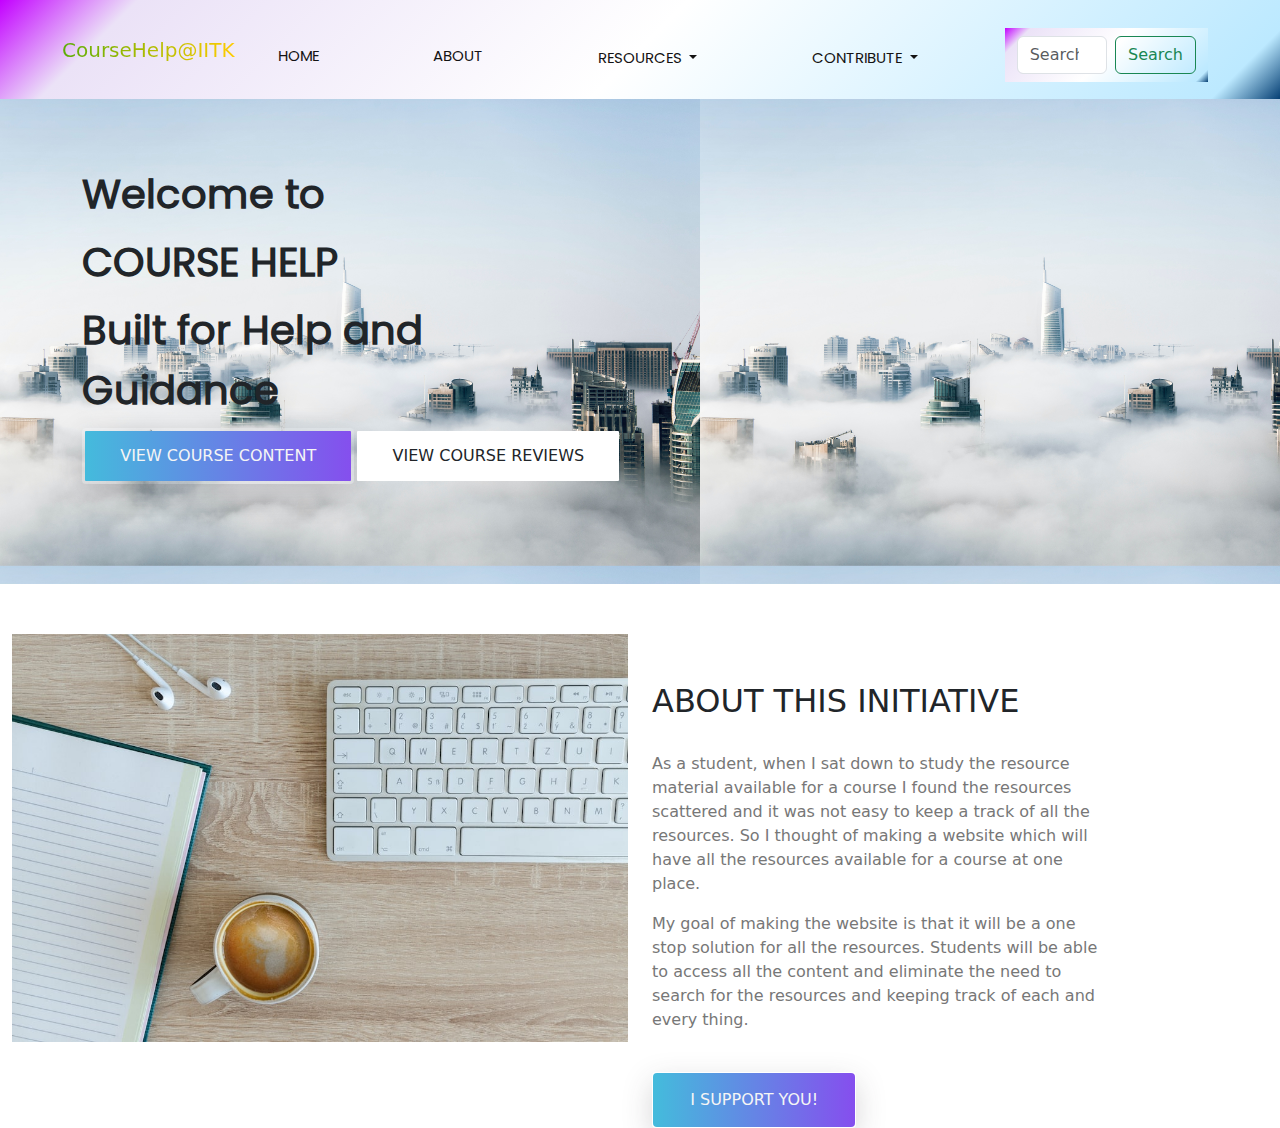
<file: index.html>
<!DOCTYPE html>
<html lang="en">

<head>
    <meta charset="UTF-8">
    <meta name="viewport" content="width=device-width, initial-scale=1.0">
    <title>Course Help</title>
    <!--bootstrap file-->
    <link type="text/css" rel="stylesheet" href="css/bootstrap.min.css">

    <!--fontawesome file-->
    <link type="text/css" rel="stylesheet" href="css/all.min.css">

    <!-- owl-carousel css file -->


    <!--custom css file-->
    <link type="text/css" rel="stylesheet" href="css/style.css">
</head>

<body>
    <!-- ================Start Header==================-->
    <header class="header_area">
        <div class="main-menu">
            <nav class="navbar navbar-expand-lg bg-body-tertiary">
                <div class="container-fluid">
                    <a class="navbar-brand" href="#">CourseHelp@IITK</a>
                    <button class="navbar-toggler" type="button" data-bs-toggle="collapse" data-bs-target="#navbarNav"
                        aria-controls="navbarNav" aria-expanded="false" aria-label="Toggle navigation">
                        <span class="navbar-toggler-icon"></span>
                    </button>
                    <div class="collapse navbar-collapse" id="navbarNav">
                        <div class="me-auto">
                        </div>
                        <ul class="navbar-nav">
                            <li class="nav-item">
                                <a class="nav-link active" aria-current="page" href="index.html">Home</a>
                            </li>
                            <li class="nav-item">
                                <a class="nav-link" href="#about">About</a>
                            </li>
                            <li class="nav-item dropdown">
                                <a class="nav-link dropdown-toggle" href="#dropdownMenuButton1" role="button" data-bs-toggle="dropdown" aria-expanded="false">
                                  Resources
                                </a>
                                <ul class="dropdown-menu" id="dropdownMenuButton1">
                                    <li><a class="dropdown-item" href="./html/course_content.html">Course Content</a></li>
                                    <li><a class="dropdown-item" href="./html/course_review.html">Course Review</a></li>
                                </ul>
                            </li>
                            <li class="nav-item dropdown">
                                <a class="nav-link dropdown-toggle" href="#dropdownMenuButton2" role="button" data-bs-toggle="dropdown" aria-expanded="false">
                                  Contribute
                                </a>
                                <ul class="dropdown-menu" id="dropdownMenuButton2">
                                    <li><a class="dropdown-item" href="./html/reviewform.html">Add Resources</a></li>
                                    <li><a class="dropdown-item" href="./html/addform.html">Add content</a></li>
                                </ul>
                            </li>
                            <li class="nav-item">
                                <nav class="navbar bg-body-tertiary">
                                    <div class="container-fluid">
                                        <form class="d-flex" role="search">
                                            <input class="form-control me-2" type="search" placeholder="Search" aria-label="Search">
                                            <button class="btn btn-outline-success" type="submit">Search</button>
                                        </form>
                                    </div>
                                </nav>
                            </li>
                        </ul>
                    </div>
                </div>
            </nav>
        </div>
    </header>
    <!-- ================End Header==================-->
    <!-- ================Start Main==================-->
    <main>
    <section class="site-banner">
        <div class="container">
            <div class="row">
                <div class="ml-auto">
                </div>
                <div class="col-lg-6 col-md-12 site-title">
                    <h3 class="title-text">Welcome to</h3>
                    <h1 class="title-text text-uppercase">Course Help</h1>
                    <h4 class="title-text">Built for Help and Guidance</h4>
                    <div class="site-buttons">
                        <div class="d-flex flex-row flex-wrap">
                            <a href="./html/course_content.html"><button type="button" class="btn button primary-button mr-4 text-uppercase">View Course Content</button></a>
                            <a href="./html/course_review.html"><button type="button" class="btn button secondary-button text-uppercase">View Course Reviews</button></a>
                        </div>
                    </div>
                </div>
                <div class="col-lg-6 col-md-12 banner-image">
                    <!-- <img src="./img/banner/banner-image.png" alt="banner-img" class="img-fluid"> -->
                </div>
            </div>
        </div>
    </section>
    <section class="about-area" id="about">
        <div class="container-fluid">
            <div class="row">
                <div class="col-lg-6 col-md-12">
                    <div class="about-image">
                        <img src="./img/about.jpg" alt="About us" class="img-fluid">
                    </div>
                </div>
                <div class="col-lg-6 col-md-12 about-title">
                    <h2 class="text-uppercase pt-5">
                        <span>About</span>
                        <span>this</span>
                        <span>Initiative</span>
                    </h2>
                    <div class="paragraph py-4 w-75">
                        <p class="para">
                            As a student, when I sat down to study the resource material available 
                            for a course I found the resources scattered and it was not easy to keep a track of
                            all the resources. So I thought of making a website which will have all the resources
                            available for a course at one place.
                        </p>
                        <p class="para">
                            My goal of making the website is that it will be a one stop solution for all the resources.
                            Students will be able to access all the content and eliminate the need to search for the resources 
                            and keeping track of each and every thing.
                        </p>
                    </div>
                    <button type="button" class="btn button primary-button text-uppercase" id="support">I support you!</button>
                    <div class="para" id="rpy"></div>
                </div>
            </div>
        </div>
    </section>
    <!-- ================End Main==================-->
    </main>
    

    <!-- Owl-carousel js file -->
    <script src="./js/jquery3.7.0.js"></script>

    <!--  Bootstrap js file  -->
    <script src="./js/bootstrap.min.js"></script>
    <script src="./js/bootstrap.bundle.min.js"></script>


    <!--  custom js file  -->
    <script src="./js/main.js"></script>

    <script src="https://code.jquery.com/jquery-3.5.1.js">  </script>
    <script src="https://cdn.datatables.net/1.13.4/js/jquery.dataTables.min.js">    </script>
    <script src="https://cdn.datatables.net/1.13.4/js/dataTables.bootstrap5.min.js">    </script>
</body>

</html>
</file>
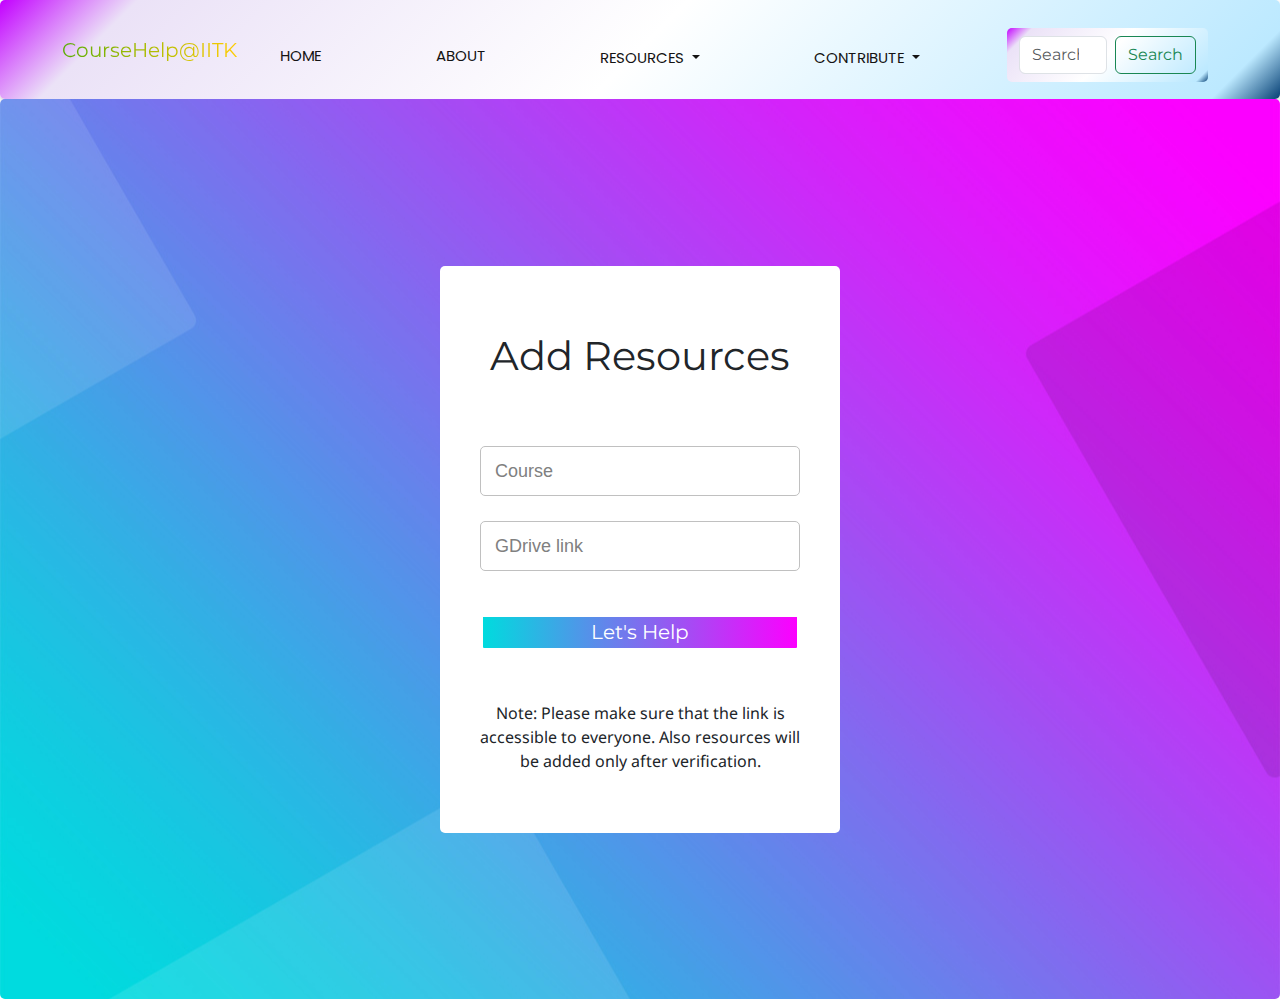
<file: html/addform.html>
<!DOCTYPE html>
<html lang="en">

<head>
    <meta charset="UTF-8">
    <meta name="viewport" content="width=device-width, initial-scale=1.0">
    <title>Course Help</title>
    <!--bootstrap file-->
    <link type="text/css" rel="stylesheet" href="../css/bootstrap.min.css">

    <!--fontawesome file-->
    <link type="text/css" rel="stylesheet" href="../css/all.min.css">

    <!-- owl-carousel css file -->


    <!--custom css file-->
    <link type="text/css" rel="stylesheet" href="../css/style.css">
    <link type="text/css" rel="stylesheet" href="../css/style2.css">

</head>

<body>
    <!-- ================Start Header==================-->
    <header class="header_area">
        <div class="main-menu">
            <nav class="navbar navbar-expand-lg bg-body-tertiary">
                <div class="container-fluid">
                    <a class="navbar-brand" href="#">CourseHelp@IITK</a>
                    <button class="navbar-toggler" type="button" data-bs-toggle="collapse" data-bs-target="#navbarNav"
                        aria-controls="navbarNav" aria-expanded="false" aria-label="Toggle navigation">
                        <span class="navbar-toggler-icon"></span>
                    </button>
                    <div class="collapse navbar-collapse" id="navbarNav">
                        <div class="me-auto"></div>
                        <ul class="navbar-nav">
                            <li class="nav-item">
                                <a class="nav-link active" aria-current="page" href="../index.html">Home</a>
                            </li>
                            <li class="nav-item">
                                <a class="nav-link" href="../index.html">About</a>
                            </li>
                            <li class="nav-item dropdown">
                                <a class="nav-link dropdown-toggle" href="#dropdownMenuButton1" role="button" data-bs-toggle="dropdown" aria-expanded="false">
                                  Resources
                                </a>
                                <ul class="dropdown-menu" id="dropdownMenuButton1">
                                    <li><a class="dropdown-item" href="./course_content.html">Course Content</a></li>
                                    <li><a class="dropdown-item" href="./course_review.html">Course Review</a></li>
                                </ul>
                            </li>
                            <li class="nav-item dropdown">
                                <a class="nav-link dropdown-toggle" href="#dropdownMenuButton2" role="button" data-bs-toggle="dropdown" aria-expanded="false">
                                  Contribute
                                </a>
                                <ul class="dropdown-menu" id="dropdownMenuButton2">
                                    <li><a class="dropdown-item" href="./reviewform.html">Add Review</a></li>
                                    <li><a class="dropdown-item" href="./addform.html">Add content</a></li>
                                </ul>
                            </li>
                            <li class="nav-item">
                                <nav class="navbar bg-body-tertiary">
                                    <div class="container-fluid">
                                        <form class="d-flex" role="search">
                                            <input class="form-control me-2" type="search" placeholder="Search" aria-label="Search">
                                            <button class="btn btn-outline-success" type="submit">Search</button>
                                        </form>
                                    </div>
                                </nav>
                            </li>
                        </ul>
                    </div>
                </div>
            </nav>
        </div>
    </header>

    <main class="logform">
        <div class="container">
            <header>Add Resources</header>
            <form>
               <div class="input-field">
                  <input type="text" required>
                  <label>Course</label>
               </div>
               <div class="input-field">
                <input type="text" required>
                <label>GDrive link</label>
               </div>
               <div class="button">
                  <div class="inner"></div>
                  <button>Let's Help</button>
               </div>
               <div class="signup">
                Note: Please make sure that the link is accessible to everyone.
                Also resources will be added only after verification.
               </div>
            </form>
         </div>
    </main>
    
    <script>
        var input = document.querySelector('.pswrd');
        var show = document.querySelector('.show');
        show.addEventListener('click', active);
        function active(){
          if(input.type === "password"){
            input.type = "text";
            show.style.color = "#1DA1F2";
            show.textContent = "HIDE";
          }else{
            input.type = "password";
            show.textContent = "SHOW";
            show.style.color = "#111";
          }
        }
     </script>

<!-- Owl-carousel js file -->
<script src="../js/jquery3.7.0.js"></script>

<!--  Bootstrap js file  -->
<script src="../js/bootstrap.min.js"></script>
<script src="../js/bootstrap.bundle.min.js"></script>


<!--  custom js file  -->
<script src="../js/main.js"></script>

<script src="https://code.jquery.com/jquery-3.5.1.js">  </script>
<script src="https://cdn.datatables.net/1.13.4/js/jquery.dataTables.min.js">    </script>
<script src="https://cdn.datatables.net/1.13.4/js/dataTables.bootstrap5.min.js">    </script>
</body>

</html>
</file>
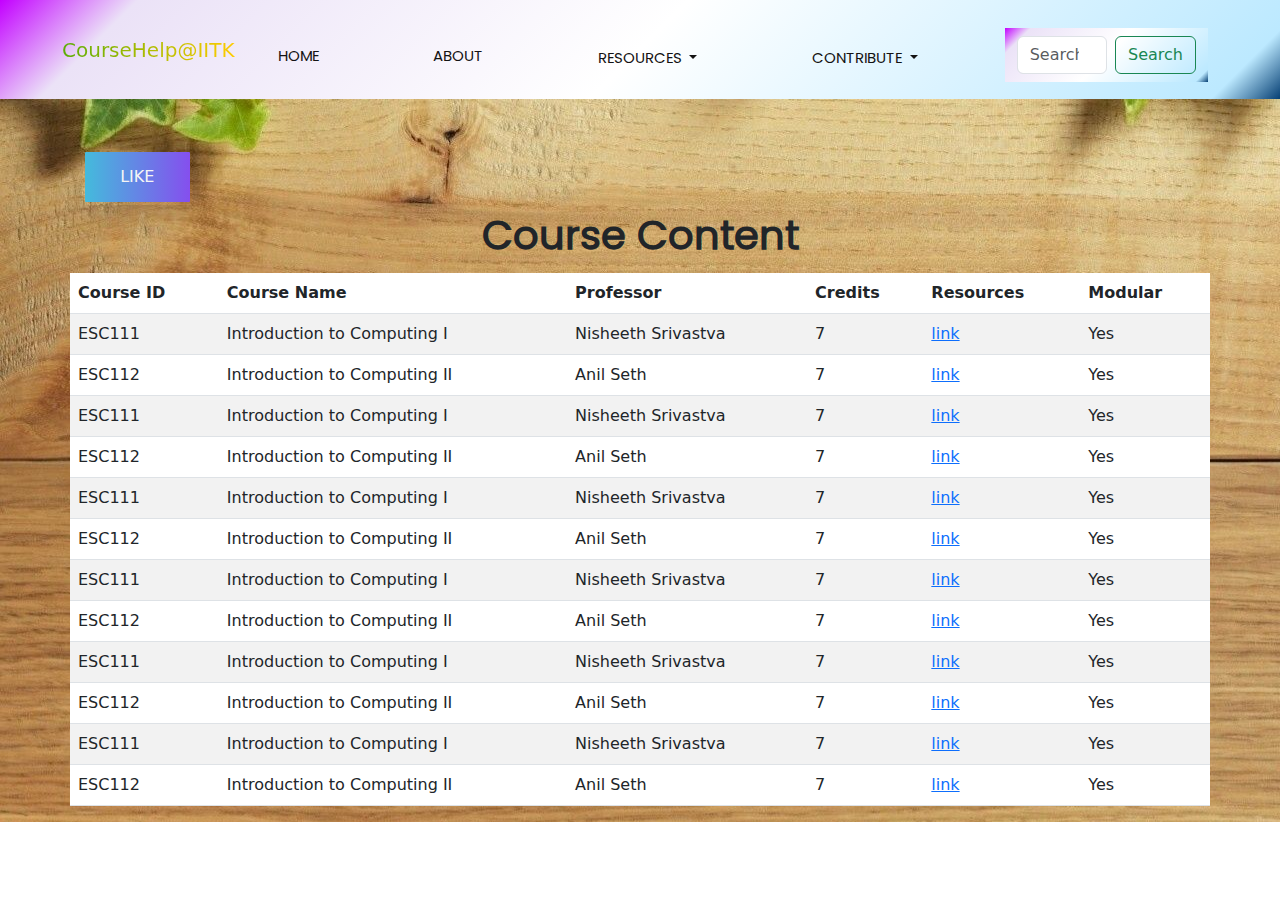
<file: html/course_content.html>
<!DOCTYPE html>
<html lang="en">

<head>
    <meta charset="UTF-8">
    <meta name="viewport" content="width=device-width, initial-scale=1.0">
    <title>Course Help</title>
    <!--bootstrap file-->
    <link type="text/css" rel="stylesheet" href="../css/bootstrap.min.css">

    <!--fontawesome file-->
    <link type="text/css" rel="stylesheet" href="../css/all.min.css">

    <!-- owl-carousel css file -->


    <!--custom css file-->
    <link type="text/css" rel="stylesheet" href="../css/style.css">
</head>

<body>
    <!-- ================Start Header==================-->
    <header class="header_area">
        <div class="main-menu">
            <nav class="navbar navbar-expand-lg bg-body-tertiary">
                <div class="container-fluid">
                    <a class="navbar-brand" href="#">CourseHelp@IITK</a>
                    <button class="navbar-toggler" type="button" data-bs-toggle="collapse" data-bs-target="#navbarNav"
                        aria-controls="navbarNav" aria-expanded="false" aria-label="Toggle navigation">
                        <span class="navbar-toggler-icon"></span>
                    </button>
                    <div class="collapse navbar-collapse" id="navbarNav">
                        <div class="me-auto"></div>
                        <ul class="navbar-nav">
                            <li class="nav-item">
                                <a class="nav-link active" aria-current="page" href="../index.html">Home</a>
                            </li>
                            <li class="nav-item">
                                <a class="nav-link" href="../index.html">About</a>
                            </li>
                            <li class="nav-item dropdown">
                                <a class="nav-link dropdown-toggle" href="#dropdownMenuButton1" role="button" data-bs-toggle="dropdown" aria-expanded="false">
                                  Resources
                                </a>
                                <ul class="dropdown-menu" id="dropdownMenuButton1">
                                    <li><a class="dropdown-item" href="./course_content.html">Course Content</a></li>
                                    <li><a class="dropdown-item" href="./course_review.html">Course Review</a></li>
                                </ul>
                            </li>
                            <li class="nav-item dropdown">
                                <a class="nav-link dropdown-toggle" href="#dropdownMenuButton2" role="button" data-bs-toggle="dropdown" aria-expanded="false">
                                  Contribute
                                </a>
                                <ul class="dropdown-menu" id="dropdownMenuButton2">
                                    <li><a class="dropdown-item" href="./reviewform.html">Add Review</a></li>
                                    <li><a class="dropdown-item" href="./addform.html">Add content</a></li>
                                </ul>
                            </li>
                            <li class="nav-item">
                                <nav class="navbar bg-body-tertiary">
                                    <div class="container-fluid">
                                        <form class="d-flex" role="search">
                                            <input class="form-control me-2" type="search" placeholder="Search" aria-label="Search">
                                            <button class="btn btn-outline-success" type="submit">Search</button>
                                        </form>
                                    </div>
                                </nav>
                            </li>
                        </ul>
                    </div>
                </div>
            </nav>
        </div>
    </header>
    <!-- ================End Header==================-->

    <!-- ================Start Main==================-->
    <main class="backg">
    <div class="container">
        <button type="button" class="btn button primary-button text-uppercase" id="support">Like</button>
        <div class="para" id="rpy"></div>
        <h1 class="text-center title-text">Course Content</h1>
        <div class="row">
            <table id="example1" class="table table-striped" style="width:100%">
                <thead>
                    <tr>
                        <th>Course ID</th>
                        <th>Course Name</th>
                        <th>Professor</th>
                        <th>Credits</th>
                        <th>Resources</th>
                        <th>Modular</th>
                    </tr>
                </thead>
                <tbody>
                    <tr>
                        <td>ESC111</td>
                        <td>Introduction to Computing I</td>
                        <td>Nisheeth Srivastva</td>
                        <td>7</td>
                        <td><a href="https://drive.google.com/drive/folders/1PyfFnc3d1KsVi9FopjwUvqTA61QgoZnI?usp=sharing">link</a></td>
                        <td>Yes</td>
                    </tr>
                    <tr>
                        <td>ESC112</td>
                        <td>Introduction to Computing II</td>
                        <td>Anil Seth</td>
                        <td>7</td>
                        <td><a href="https://drive.google.com/drive/folders/1PyfFnc3d1KsVi9FopjwUvqTA61QgoZnI?usp=sharing">link</a></td>
                        <td>Yes</td>
                    </tr>
                    <tr>
                        <td>ESC111</td>
                        <td>Introduction to Computing I</td>
                        <td>Nisheeth Srivastva</td>
                        <td>7</td>
                        <td><a href="https://drive.google.com/drive/folders/1PyfFnc3d1KsVi9FopjwUvqTA61QgoZnI?usp=sharing">link</a></td>
                        <td>Yes</td>
                    </tr>
                    <tr>
                        <td>ESC112</td>
                        <td>Introduction to Computing II</td>
                        <td>Anil Seth</td>
                        <td>7</td>
                        <td><a href="https://drive.google.com/drive/folders/1PyfFnc3d1KsVi9FopjwUvqTA61QgoZnI?usp=sharing">link</a></td>
                        <td>Yes</td>
                    </tr>
                    <tr>
                        <td>ESC111</td>
                        <td>Introduction to Computing I</td>
                        <td>Nisheeth Srivastva</td>
                        <td>7</td>
                        <td><a href="https://drive.google.com/drive/folders/1PyfFnc3d1KsVi9FopjwUvqTA61QgoZnI?usp=sharing">link</a></td>
                        <td>Yes</td>
                    </tr>
                    <tr>
                        <td>ESC112</td>
                        <td>Introduction to Computing II</td>
                        <td>Anil Seth</td>
                        <td>7</td>
                        <td><a href="https://drive.google.com/drive/folders/1PyfFnc3d1KsVi9FopjwUvqTA61QgoZnI?usp=sharing">link</a></td>
                        <td>Yes</td>
                    </tr>
                    <tr>
                        <td>ESC111</td>
                        <td>Introduction to Computing I</td>
                        <td>Nisheeth Srivastva</td>
                        <td>7</td>
                        <td><a href="https://drive.google.com/drive/folders/1PyfFnc3d1KsVi9FopjwUvqTA61QgoZnI?usp=sharing">link</a></td>
                        <td>Yes</td>
                    </tr>
                    <tr>
                        <td>ESC112</td>
                        <td>Introduction to Computing II</td>
                        <td>Anil Seth</td>
                        <td>7</td>
                        <td><a href="https://drive.google.com/drive/folders/1PyfFnc3d1KsVi9FopjwUvqTA61QgoZnI?usp=sharing">link</a></td>
                        <td>Yes</td>
                    </tr>
                    <tr>
                        <td>ESC111</td>
                        <td>Introduction to Computing I</td>
                        <td>Nisheeth Srivastva</td>
                        <td>7</td>
                        <td><a href="https://drive.google.com/drive/folders/1PyfFnc3d1KsVi9FopjwUvqTA61QgoZnI?usp=sharing">link</a></td>
                        <td>Yes</td>
                    </tr>
                    <tr>
                        <td>ESC112</td>
                        <td>Introduction to Computing II</td>
                        <td>Anil Seth</td>
                        <td>7</td>
                        <td><a href="https://drive.google.com/drive/folders/1PyfFnc3d1KsVi9FopjwUvqTA61QgoZnI?usp=sharing">link</a></td>
                        <td>Yes</td>
                    </tr>
                    <tr>
                        <td>ESC111</td>
                        <td>Introduction to Computing I</td>
                        <td>Nisheeth Srivastva</td>
                        <td>7</td>
                        <td><a href="https://drive.google.com/drive/folders/1PyfFnc3d1KsVi9FopjwUvqTA61QgoZnI?usp=sharing">link</a></td>
                        <td>Yes</td>
                    </tr>
                    <tr>
                        <td>ESC112</td>
                        <td>Introduction to Computing II</td>
                        <td>Anil Seth</td>
                        <td>7</td>
                        <td><a href="https://drive.google.com/drive/folders/1PyfFnc3d1KsVi9FopjwUvqTA61QgoZnI?usp=sharing">link</a></td>
                        <td>Yes</td>
                    </tr>
                </tbody>
            </table>
        </div>
    </div>
    </main>




<script src="../js/jquery3.7.0.js"></script>

    <!--  Bootstrap js file  -->
    <script src="../js/bootstrap.min.js"></script>
    <script src="../js/bootstrap.bundle.min.js"></script>


    <!--  custom js file  -->
    <script src="../js/main.js"></script>

    <script src="https://code.jquery.com/jquery-3.5.1.js">  </script>
    <script src="https://cdn.datatables.net/1.13.4/js/jquery.dataTables.min.js">    </script>
    <script src="https://cdn.datatables.net/1.13.4/js/dataTables.bootstrap5.min.js">    </script>
</body>

</html>
</file>
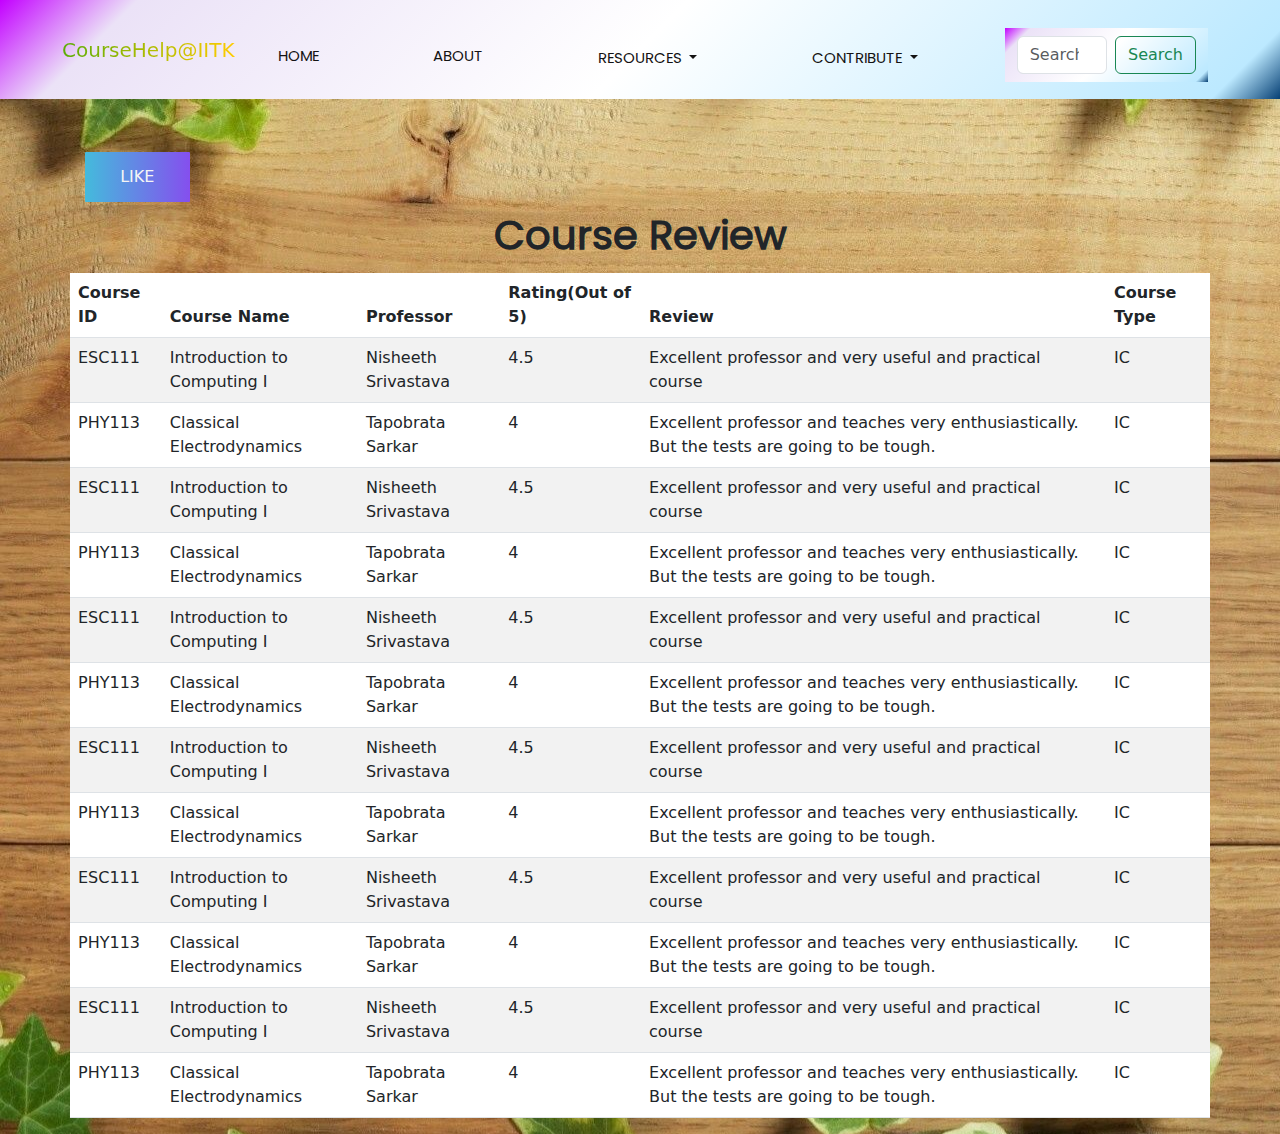
<file: html/course_review.html>
<!DOCTYPE html>
<html lang="en">

<head>
    <meta charset="UTF-8">
    <meta name="viewport" content="width=device-width, initial-scale=1.0">
    <title>Course Help</title>
    <!--bootstrap file-->
    <link type="text/css" rel="stylesheet" href="../css/bootstrap.min.css">

    <!--fontawesome file-->
    <link type="text/css" rel="stylesheet" href="../css/all.min.css">

    <!-- owl-carousel css file -->


    <!--custom css file-->
    <link type="text/css" rel="stylesheet" href="../css/style.css">
</head>

<body>
    <!-- ================Start Header==================-->
    <header class="header_area">
        <div class="main-menu">
            <nav class="navbar navbar-expand-lg bg-body-tertiary">
                <div class="container-fluid">
                    <a class="navbar-brand" href="#">CourseHelp@IITK</a>
                    <button class="navbar-toggler" type="button" data-bs-toggle="collapse" data-bs-target="#navbarNav"
                        aria-controls="navbarNav" aria-expanded="false" aria-label="Toggle navigation">
                        <span class="navbar-toggler-icon"></span>
                    </button>
                    <div class="collapse navbar-collapse" id="navbarNav">
                        <div class="me-auto"></div>
                        <ul class="navbar-nav">
                            <li class="nav-item">
                                <a class="nav-link active" aria-current="page" href="../index.html">Home</a>
                            </li>
                            <li class="nav-item">
                                <a class="nav-link" href="../index.html">About</a>
                            </li>
                            <li class="nav-item dropdown">
                                <a class="nav-link dropdown-toggle" href="#dropdownMenuButton1" role="button" data-bs-toggle="dropdown" aria-expanded="false">
                                  Resources
                                </a>
                                <ul class="dropdown-menu" id="dropdownMenuButton1">
                                    <li><a class="dropdown-item" href="./course_content.html">Course Content</a></li>
                                    <li><a class="dropdown-item" href="./course_review.html">Course Review</a></li>
                                </ul>
                            </li>
                            <li class="nav-item dropdown">
                                <a class="nav-link dropdown-toggle" href="#dropdownMenuButton2" role="button" data-bs-toggle="dropdown" aria-expanded="false">
                                  Contribute
                                </a>
                                <ul class="dropdown-menu" id="dropdownMenuButton2">
                                    <li><a class="dropdown-item" href="./reviewform.html">Add Review</a></li>
                                    <li><a class="dropdown-item" href="./addform.html">Add content</a></li>
                                </ul>
                            </li>
                            <li class="nav-item">
                                <nav class="navbar bg-body-tertiary">
                                    <div class="container-fluid">
                                        <form class="d-flex" role="search">
                                            <input class="form-control me-2" type="search" placeholder="Search" aria-label="Search">
                                            <button class="btn btn-outline-success" type="submit">Search</button>
                                        </form>
                                    </div>
                                </nav>
                            </li>
                        </ul>
                    </div>
                </div>
            </nav>
        </div>
    </header>
    <!-- ================End Header==================-->

    <!-- ================Start Main==================-->
    <main class="backg">
    <div class="container">
        <button type="button" class="btn button primary-button text-uppercase" id="support">Like</button>
        <div class="para" id="rpy"></div>
        <h1 class="text-center title-text">Course Review</h1>
        <div class="row">
            <table id="example2" class="table table-striped" style="width:100%">
                <thead>
                    <tr>
                        <th>Course ID</th>
                        <th>Course Name</th>
                        <th>Professor</th>
                        <th>Rating(Out of 5)</th>
                        <th>Review</th>
                        <th>Course Type</th>
                    </tr>
                </thead>
                <tbody>
                    <tr>
                        <td>ESC111</td>
                        <td>Introduction to Computing I</td>
                        <td>Nisheeth Srivastava</td>
                        <td>4.5</td>
                        <td>Excellent professor and very useful and practical course</td>
                        <td>IC</td>
                    </tr>
                    <tr>
                        <td>PHY113</td>
                        <td>Classical Electrodynamics</td>
                        <td>Tapobrata Sarkar</td>
                        <td>4</td>
                        <td>Excellent professor and teaches very enthusiastically. But the tests are going to be tough.</td>
                        <td>IC</td>
                    </tr>
                    <tr>
                        <td>ESC111</td>
                        <td>Introduction to Computing I</td>
                        <td>Nisheeth Srivastava</td>
                        <td>4.5</td>
                        <td>Excellent professor and very useful and practical course</td>
                        <td>IC</td>
                    </tr>
                    <tr>
                        <td>PHY113</td>
                        <td>Classical Electrodynamics</td>
                        <td>Tapobrata Sarkar</td>
                        <td>4</td>
                        <td>Excellent professor and teaches very enthusiastically. But the tests are going to be tough.</td>
                        <td>IC</td>
                    </tr>
                    <tr>
                        <td>ESC111</td>
                        <td>Introduction to Computing I</td>
                        <td>Nisheeth Srivastava</td>
                        <td>4.5</td>
                        <td>Excellent professor and very useful and practical course</td>
                        <td>IC</td>
                    </tr>
                    <tr>
                        <td>PHY113</td>
                        <td>Classical Electrodynamics</td>
                        <td>Tapobrata Sarkar</td>
                        <td>4</td>
                        <td>Excellent professor and teaches very enthusiastically. But the tests are going to be tough.</td>
                        <td>IC</td>
                    </tr>
                    <tr>
                        <td>ESC111</td>
                        <td>Introduction to Computing I</td>
                        <td>Nisheeth Srivastava</td>
                        <td>4.5</td>
                        <td>Excellent professor and very useful and practical course</td>
                        <td>IC</td>
                    </tr>
                    <tr>
                        <td>PHY113</td>
                        <td>Classical Electrodynamics</td>
                        <td>Tapobrata Sarkar</td>
                        <td>4</td>
                        <td>Excellent professor and teaches very enthusiastically. But the tests are going to be tough.</td>
                        <td>IC</td>
                    </tr>
                    <tr>
                        <td>ESC111</td>
                        <td>Introduction to Computing I</td>
                        <td>Nisheeth Srivastava</td>
                        <td>4.5</td>
                        <td>Excellent professor and very useful and practical course</td>
                        <td>IC</td>
                    </tr>
                    <tr>
                        <td>PHY113</td>
                        <td>Classical Electrodynamics</td>
                        <td>Tapobrata Sarkar</td>
                        <td>4</td>
                        <td>Excellent professor and teaches very enthusiastically. But the tests are going to be tough.</td>
                        <td>IC</td>
                    </tr>
                    <tr>
                        <td>ESC111</td>
                        <td>Introduction to Computing I</td>
                        <td>Nisheeth Srivastava</td>
                        <td>4.5</td>
                        <td>Excellent professor and very useful and practical course</td>
                        <td>IC</td>
                    </tr>
                    <tr>
                        <td>PHY113</td>
                        <td>Classical Electrodynamics</td>
                        <td>Tapobrata Sarkar</td>
                        <td>4</td>
                        <td>Excellent professor and teaches very enthusiastically. But the tests are going to be tough.</td>
                        <td>IC</td>
                    </tr>
                </tbody>
            </table>
        </div>
    </div>
    </main>



    <script src="../js/jquery3.7.0.js"></script>

    <!--  Bootstrap js file  -->
    <script src="../js/bootstrap.min.js"></script>
    <script src="../js/bootstrap.bundle.min.js"></script>

    <!--  custom js file  -->
    <script src="../js/main.js"></script>

    <script src="https://code.jquery.com/jquery-3.5.1.js">  </script>
    <script src="https://cdn.datatables.net/1.13.4/js/jquery.dataTables.min.js">    </script>
    <script src="https://cdn.datatables.net/1.13.4/js/dataTables.bootstrap5.min.js">    </script>
</body>

</html>
</file>
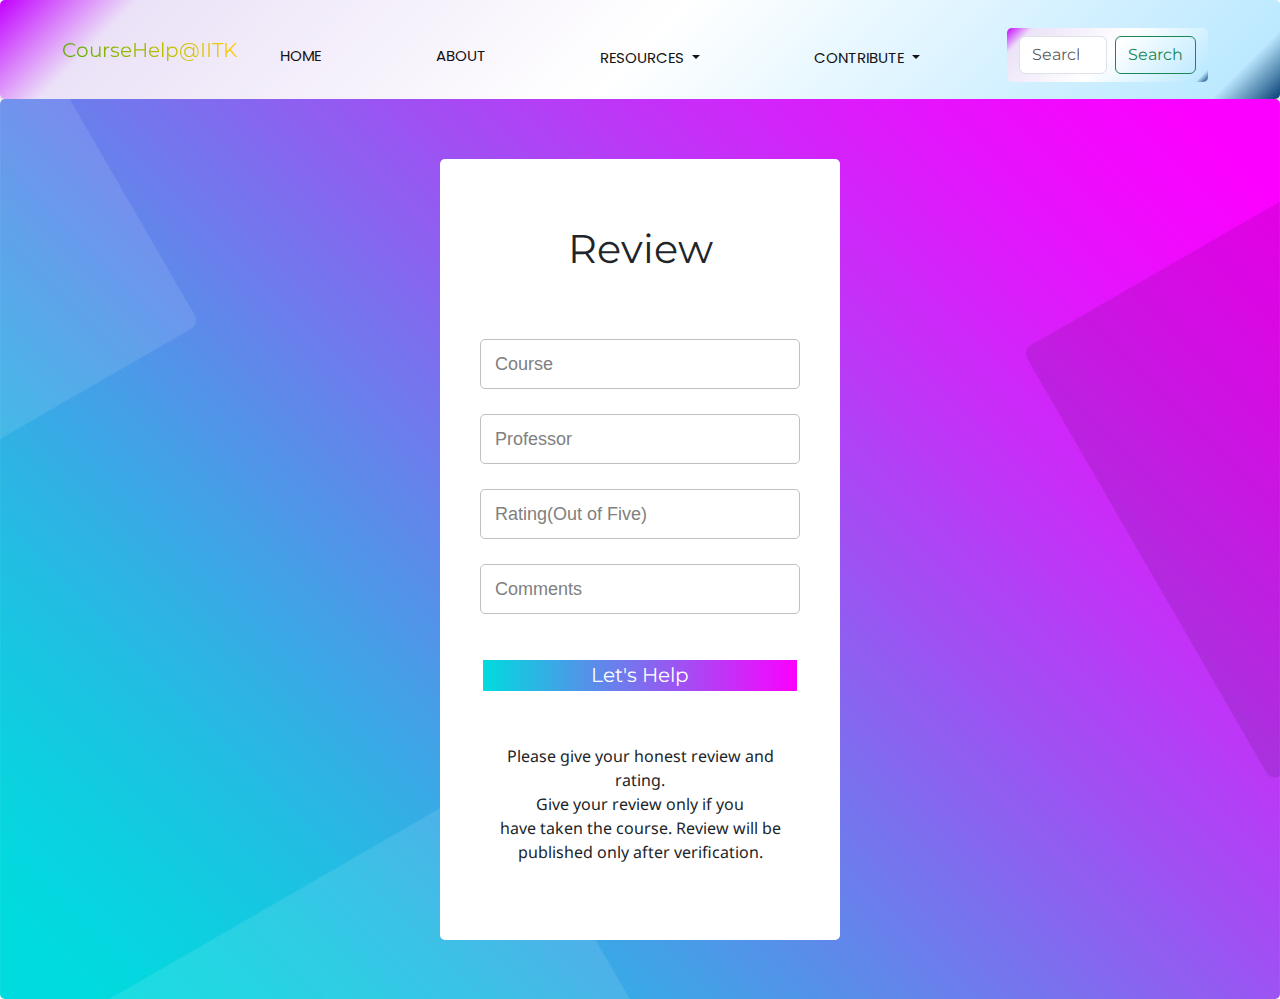
<file: html/reviewform.html>
<!DOCTYPE html>
<html lang="en">

<head>
    <meta charset="UTF-8">
    <meta name="viewport" content="width=device-width, initial-scale=1.0">
    <title>Course Help</title>
    <!--bootstrap file-->
    <link type="text/css" rel="stylesheet" href="../css/bootstrap.min.css">

    <!--fontawesome file-->
    <link type="text/css" rel="stylesheet" href="../css/all.min.css">

    <!-- owl-carousel css file -->


    <!--custom css file-->
    <link type="text/css" rel="stylesheet" href="../css/style.css">
    <link type="text/css" rel="stylesheet" href="../css/style2.css">

</head>

<body>
    <!-- ================Start Header==================-->
    <header class="header_area">
        <div class="main-menu">
            <nav class="navbar navbar-expand-lg bg-body-tertiary">
                <div class="container-fluid">
                    <a class="navbar-brand" href="#">CourseHelp@IITK</a>
                    <button class="navbar-toggler" type="button" data-bs-toggle="collapse" data-bs-target="#navbarNav"
                        aria-controls="navbarNav" aria-expanded="false" aria-label="Toggle navigation">
                        <span class="navbar-toggler-icon"></span>
                    </button>
                    <div class="collapse navbar-collapse" id="navbarNav">
                        <div class="me-auto"></div>
                        <ul class="navbar-nav">
                            <li class="nav-item">
                                <a class="nav-link active" aria-current="page" href="../index.html">Home</a>
                            </li>
                            <li class="nav-item">
                                <a class="nav-link" href="../index.html">About</a>
                            </li>
                            <li class="nav-item dropdown">
                                <a class="nav-link dropdown-toggle" href="#dropdownMenuButton1" role="button" data-bs-toggle="dropdown" aria-expanded="false">
                                  Resources
                                </a>
                                <ul class="dropdown-menu" id="dropdownMenuButton1">
                                    <li><a class="dropdown-item" href="./course_content.html">Course Content</a></li>
                                    <li><a class="dropdown-item" href="./course_review.html">Course Review</a></li>
                                </ul>
                            </li>
                            <li class="nav-item dropdown">
                                <a class="nav-link dropdown-toggle" href="#dropdownMenuButton2" role="button" data-bs-toggle="dropdown" aria-expanded="false">
                                  Contribute
                                </a>
                                <ul class="dropdown-menu" id="dropdownMenuButton2">
                                    <li><a class="dropdown-item" href="./reviewform.html">Add Review</a></li>
                                    <li><a class="dropdown-item" href="./addform.html">Add content</a></li>
                                </ul>
                            </li>
                            <li class="nav-item">
                                <nav class="navbar bg-body-tertiary">
                                    <div class="container-fluid">
                                        <form class="d-flex" role="search">
                                            <input class="form-control me-2" type="search" placeholder="Search" aria-label="Search">
                                            <button class="btn btn-outline-success" type="submit">Search</button>
                                        </form>
                                    </div>
                                </nav>
                            </li>
                        </ul>
                    </div>
                </div>
            </nav>
        </div>
    </header>

    <main class="logform">
        <div class="container">
            <header>Review</header>
            <form>
               <div class="input-field">
                  <input type="text" required>
                  <label>Course</label>
               </div>
               <div class="input-field">
                <input type="text" required>
                <label>Professor</label>
               </div>
               <div class="input-field">
                <input type="text" required>
                <label>Rating(Out of Five)</label>
               </div>
               <div class="input-field">
                <input type="text" required>
                <label>Comments</label>
               </div>
               <div class="button">
                  <div class="inner"></div>
                  <button>Let's Help</button>
               </div>
               <div class="signup"><p>
                Please give your honest review and rating.<br>
                Give your review only if you<br> have taken the course.
                Review will be <br>published only after verification.
                </p>
               </div>
            </form>
         </div>
    </main>
    
    <script>
        var input = document.querySelector('.pswrd');
        var show = document.querySelector('.show');
        
     </script>

<!-- Owl-carousel js file -->
<script src="../js/jquery3.7.0.js"></script>

<!--  Bootstrap js file  -->
<script src="../js/bootstrap.min.js"></script>
<script src="../js/bootstrap.bundle.min.js"></script>


<!--  custom js file  -->
<script src="../js/main.js"></script>

<script src="https://code.jquery.com/jquery-3.5.1.js">  </script>
<script src="https://cdn.datatables.net/1.13.4/js/jquery.dataTables.min.js">    </script>
<script src="https://cdn.datatables.net/1.13.4/js/dataTables.bootstrap5.min.js">    </script>
</body>

</html>
</file>
<file: css/style.css>
@import url(./fonts.css);

/*CSS Variables*/
@import url(./partials/variables.css);

@import url(./partials/global.css);

@import url(./responsive.css);
/* Start navigation bar */
.navbar-brand{
    padding-left: 50px;
    background: linear-gradient(90deg, #2ca308 0%, #ffcc00 100%);
    -webkit-background-clip: text;
    -webkit-text-fill-color: transparent;
    background-clip: text;
    flex: display;
    border-radius: 1px;
    box-shadow: #053f74;
}
.nav-item{
    padding-right: 60px;
    padding-top: 20px;
    padding-bottom: 5px;
}

.header_area .main-menu .nav-item .nav-link{
    font: normal 500 15px/2px var(--poppins);
    text-transform: uppercase;
    padding: 1.7rem;
    color: var(--title-color);
}
.main-menu{
    box-shadow: 0 2px 4px 0 rgba(0,0,0,.2);
}

.header_area .main-menu .navbar-nav .active a{
    background: var(--gradient-color);
    -webkit-background-clip: text;
    -webkit-text-fill-color: transparent;
    background-clip: text;
    position: fixed;
}

.header_area .main-menu .navbar-nav a:hover{
    background: var(--gradient-color);
    -webkit-background-clip: text;
    -webkit-text-fill-color: transparent;
    background-clip: text;
}

.bg-body-tertiary{
    background: linear-gradient(135deg, #c300ff 0%, #ebe2f7 10%, #ffffff 50%, #bce9ff 95%, #053f74 100%);
}

/* End navigation bar */

/* Start main */
.backg{
    background-image:url('../img/table_backg.jpg');
}
.site-banner {
    position: relative;
    padding-top: 15px;
    padding-bottom: 100px;
    background-image:url('../img/backg.jpg');
    background-repeat: cover;
    background-size:700px, 3000px;
}

.site-main .site-banner .site-title h3{
    padding-top: 35%;
    font-weight: 500;
}

.site-main .site-banner .site-title h3::after{
    content: " ";
    height: 2px;
    width: 18vw;
    background: black;
    display: inline-block;
    margin-left: 5%;
    transform: translateY(-10px);
}

.site-main .site-banner .site-title h1{
    font-size: 5rem;
}

.site-main .site-banner .site-title h4{
    font-size: 1.5rem;
}

.site-main .site-banner .banner-image > img{
    padding: 7rem 0;
    width: 90rem;
}

/* Start About Area */ 
.about-area{
    margin-top: 50px;
}
.site-main .about-area{
    padding: 8rem 5rem;
}

.site-main .about-area .about-title h2 > span{
    display: block;
    font: normal bold 49px/ 60px var(--poppins);
    letter-spacing: 21px;
}

.site-main .about-area .about-title .paragraph > p{
    padding: .4rem 0;
}

/* End About Area */ 
/*start table */
.container{
    padding-top: 50px;
}
/* end table */
/* End main */
</file>
<file: css/style2.css>
@import url('https://fonts.googleapis.com/css?family=Montserrat:600|Noto+Sans|Open+Sans:400,700&display=swap');
*{
  margin: 0;
  padding: 0;
  border-radius: 5px;
  box-sizing: border-box;
}
.logform{
  margin-top: -60px;
  height: 100vh;
  display: flex;
  align-items: center;
  text-align: center;
  font-family: sans-serif;
  justify-content: center;
  background: url(../img/bg.jpg);
  background-size: cover;
  background-position: center;
}
.container{
  position: relative;
  width: 400px;
  background: white;
  padding: 60px 40px;
}
header{
  font-size: 40px;
  margin-bottom: 60px;
  font-family: 'Montserrat', sans-serif;
}
.input-field, form .button{
  margin: 25px 0;
  position: relative;
  height: 50px;
  width: 100%;
}
.input-field input{
  height: 100%;
  width: 100%;
  border: 1px solid silver;
  padding-left: 15px;
  outline: none;
  font-size: 19px;
  transition: .4s;
}
input:focus{
  border: 1px solid #1DA1F2;
}
.input-field label, span.show{
  position: absolute;
  top: 50%;
  transform: translateY(-50%);
}
.input-field label{
  left: 15px;
  pointer-events: none;
  color: grey;
  font-size: 18px;
  transition: .4s;
}
span.show{
  right: 20px;
  color: #111;
  font-size: 14px;
  font-weight: bold;
  cursor: pointer;
  user-select: none;
  visibility: hidden;
  font-family: 'Open Sans', sans-serif;
}
input:valid ~ span.show{
  visibility: visible;
}
input:focus ~ label,
input:valid ~ label{
  transform: translateY(-33px);
  background: white;
  font-size: 16px;
  color: #1DA1F2;
}
form .button{
  margin-top: 30px;
  overflow: hidden;
  z-index: 111;
}
.button .inner{
  position: absolute;
  height: 100%;
  width: 300%;
  left: -100%;
  z-index: -1;
  transition: all .4s;
  background: -webkit-linear-gradient(right,#00dbde,#fc00ff,#00dbde,#fc00ff);
}
.button:hover .inner{
  left: 0;
}
.button button{
  width: 100%;
  height: 100%;
  border: none;
  background: none;
  outline: none;
  color: white;
  font-size: 20px;
  cursor: pointer;
  font-family: 'Montserrat', sans-serif;
}
.container .auth{
  margin: 35px 0 20px 0;
  font-size: 19px;
  color: grey;
}
.links{
  display: flex;
  cursor: pointer;
}
.facebook, .google{
  height: 40px;
  width: 100%;
  border: 1px solid silver;
  border-radius: 3px;
  margin: 0 10px;
  transition: .4s;
}
.facebook:hover{
  border: 1px solid #4267B2;
}
.google:hover{
  border: 1px solid #dd4b39;
}
.facebook i, .facebook span{
  color: #4267B2;
}
.google i, .google span{
  color: #dd4b39;
}
.links i{
  font-size: 23px;
  line-height: 40px;
  margin-left: -90px;
}
.links span{
  position: absolute;
  font-size: 17px;
  font-weight: bold;
  padding-left: 8px;
  font-family: 'Open Sans', sans-serif;
}
.signup{
  margin-top: 50px;
  font-family: 'Noto Sans', sans-serif;
}
.signup a{
  color: #3498db;
  text-decoration: none;
}
.signup a:hover{
  text-decoration: underline;
}
</file>
